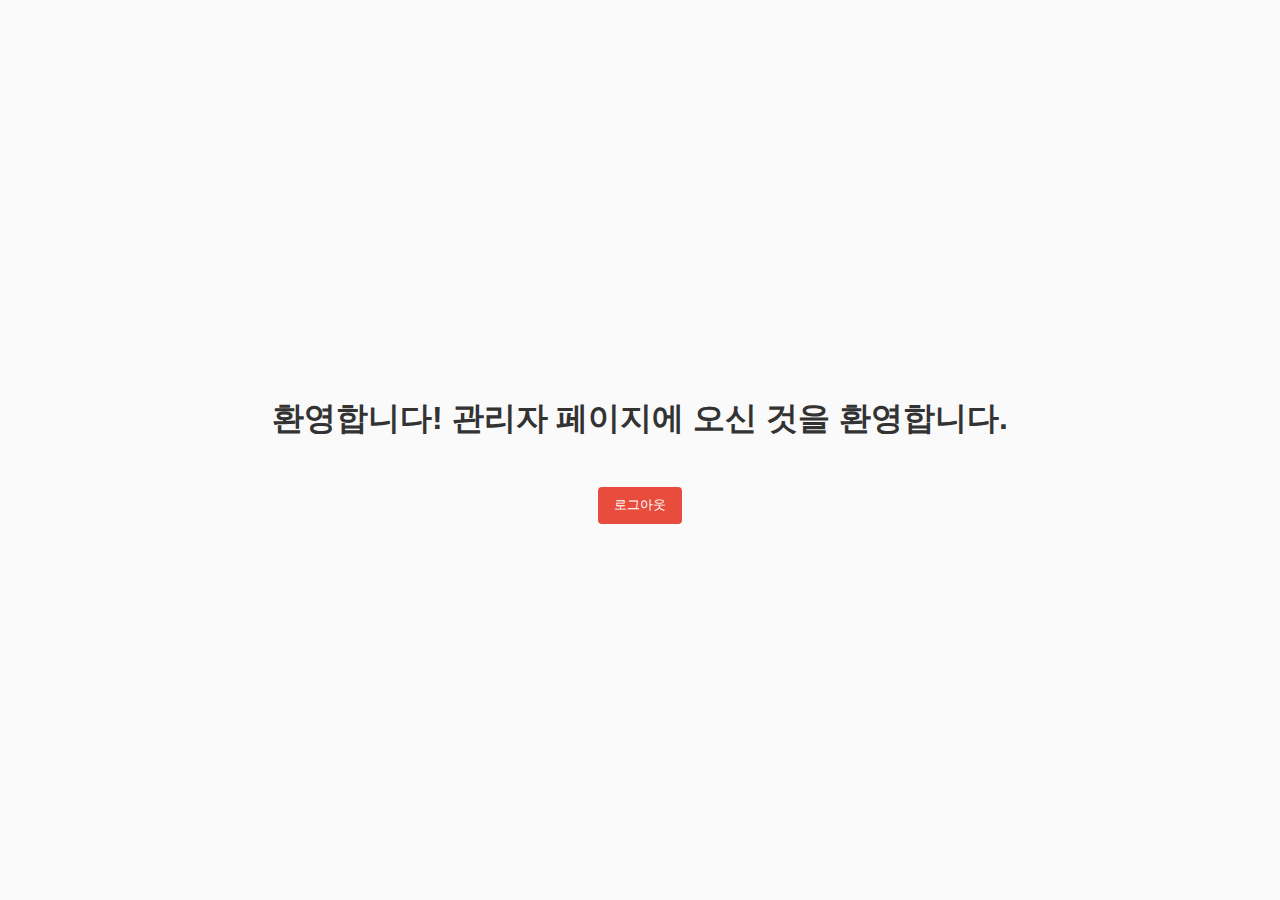
<file: src/main/resources/static/index.html>
<!DOCTYPE html>
<html lang="ko">
<head>
    <meta charset="UTF-8" />
    <meta name="viewport" content="width=device-width, initial-scale=1.0" />
    <title>관리자 대시보드 (임시)</title>
    <style>
        body {
            background-color: #fafafa;
            font-family: "Noto Sans KR", sans-serif;
            margin: 0;
            padding: 0;
            display: flex;
            flex-direction: column;
            align-items: center;
            justify-content: center;
            height: 100vh;
        }
        h1 {
            color: #333;
        }
        .logout-button {
            margin-top: 1.5rem;
            padding: 0.6rem 1rem;
            background-color: #e74c3c;
            color: white;
            border: none;
            border-radius: 4px;
            cursor: pointer;
        }
        .logout-button:hover {
            background-color: #c0392b;
        }
    </style>
</head>
<body>
<h1>환영합니다! 관리자 페이지에 오신 것을 환영합니다.</h1>
<button class="logout-button" id="logoutBtn">로그아웃</button>

<script>
    document.getElementById("logoutBtn").addEventListener("click", function () {
        fetch("/api/auth/logout", {
            method: "POST",
            credentials: "include"
        })
            .then((res) => {
                if (res.ok) {
                    window.location.href = "/login.html";
                }
            })
            .catch((err) => console.error(err));
    });
</script>
</body>
</html>
</file>
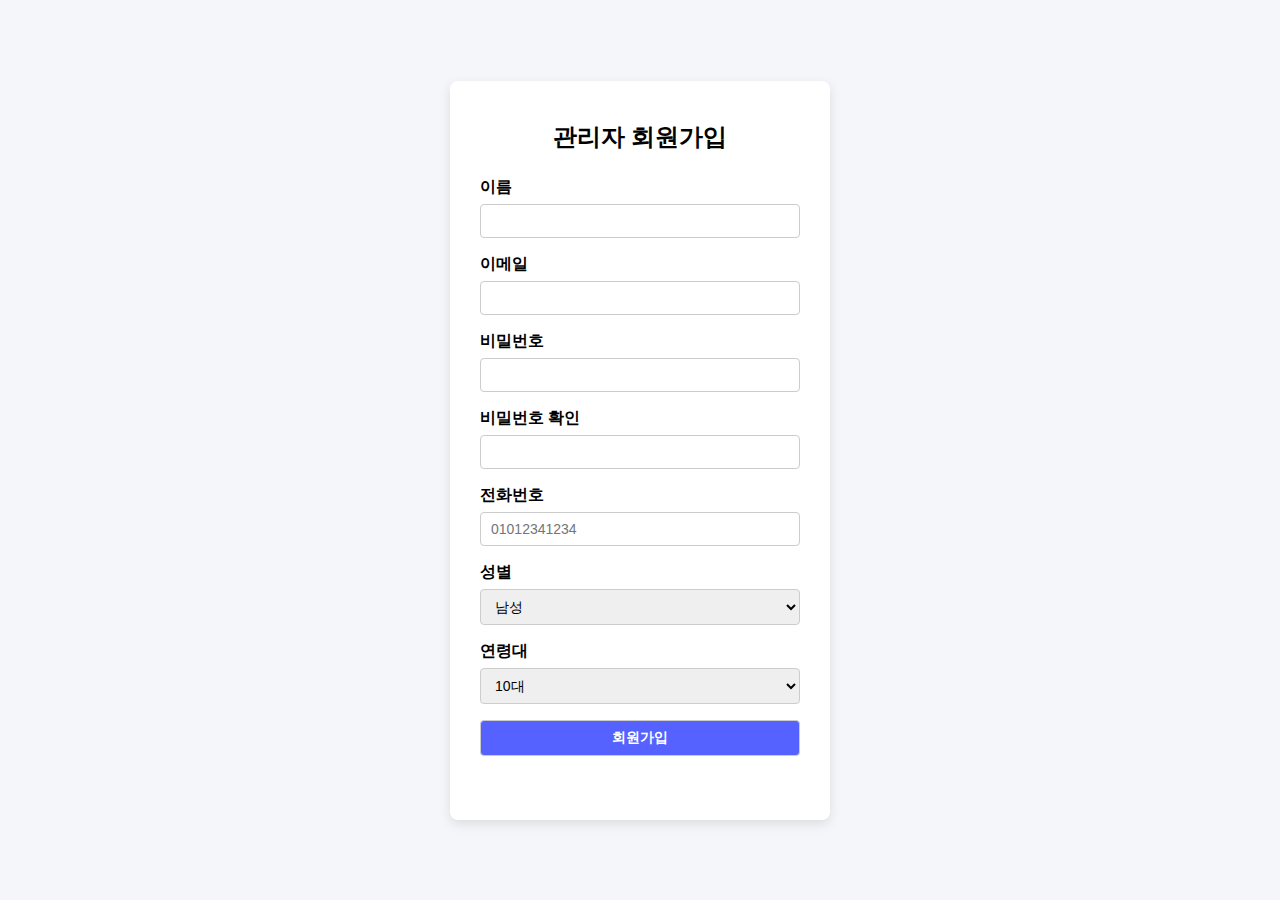
<file: src/main/resources/static/signup.html>
<!DOCTYPE html>
<html lang="ko">
<head>
    <meta charset="UTF-8" />
    <meta name="viewport" content="width=device-width, initial-scale=1.0" />
    <title>관리자 회원가입</title>
    <style>
        body{
            font-family: Arial, sans-serif;
            background:#f4f6fa;
            display:flex;
            justify-content:center;
            align-items:center;
            min-height:100vh;
            margin:0;
        }
        .login-container{
            background:#fff;
            padding:40px 30px;
            border-radius:8px;
            box-shadow:0 4px 12px rgba(0,0,0,0.1);
            width:320px;
        }
        .login-container h2{
            margin-top:0;
            margin-bottom:24px;
            text-align:center;
        }
        label{
            display:block;
            margin-bottom:6px;
            font-weight:600;
        }
        input,select,button{
            width:100%;
            padding:8px 10px;
            margin-bottom:16px;
            border:1px solid #ccc;
            border-radius:4px;
            box-sizing:border-box;
            font-size:14px;
        }
        button{
            background:#5562ff;
            color:#fff;
            cursor:pointer;
            font-weight:600;
            transition:background .2s ease;
        }
        button:hover{
            background:#424ed4;
        }
        .error-message{color:#e03131;margin-bottom:8px;}
        .success-message{color:#2f9e44;margin-bottom:8px;}
    </style>
</head>
<body>
<div class="login-container">
    <h2>관리자 회원가입</h2>

    <form id="signupForm">
        <label>이름</label>
        <input type="text" name="name" required />

        <label>이메일</label>
        <input type="email" name="email" required />

        <label>비밀번호</label>
        <input type="password" name="password" required minlength="8" />
        <label>비밀번호 확인</label>
        <input type="password" name="passwordConfirm" required minlength="8" />

        <label>전화번호</label>
        <input type="text" name="phoneNumber" placeholder="01012341234" required />

        <label>성별</label>
        <select name="gender">
            <option value="MALE">남성</option>
            <option value="FEMALE">여성</option>
        </select>

        <label>연령대</label>
        <select name="ageGroup">
            <option value="TEN_S">10대</option>
            <option value="TWENTY_S">20대</option>
            <option value="THIRTY_S">30대</option>
            <!-- 필요 시 추가 -->
        </select>


        <button type="submit">회원가입</button>
        <div class="error-message" id="errorMessage"></div>
        <div class="success-message" id="successMessage"></div>
    </form>
</div>

<script>
    const form = document.getElementById('signupForm');
    const errorDiv = document.getElementById('errorMessage');
    const successDiv = document.getElementById('successMessage');

    form.addEventListener('submit', async (e) => {
        e.preventDefault();
        errorDiv.textContent = '';
        successDiv.textContent = '';

        try {
            const body = Object.fromEntries(new FormData(form));
            if (body.password !== body.passwordConfirm) {
              errorDiv.textContent = '비밀번호가 일치하지 않습니다.';
              return;
            }
            delete body.passwordConfirm;    // 서버로 보내지 않음
            const res = await fetch('/api/auth/signup', {
                method: 'POST',
                headers: { 'Content-Type': 'application/json' },
                body: JSON.stringify(body),
            });

            const result = await res.json();
            if (res.ok && result.code === 'SIGNUP_USER_201') {
                successDiv.textContent = '회원가입이 완료되었습니다. 로그인 페이지로 이동합니다...';
                setTimeout(() => location.href = '/login.html', 1500);
            } else {
                throw new Error(result.message || '회원가입에 실패했습니다.');
            }
        } catch (err) {
            errorDiv.textContent = err.message;
        }
    });
</script>
</body>
</html>
</file>
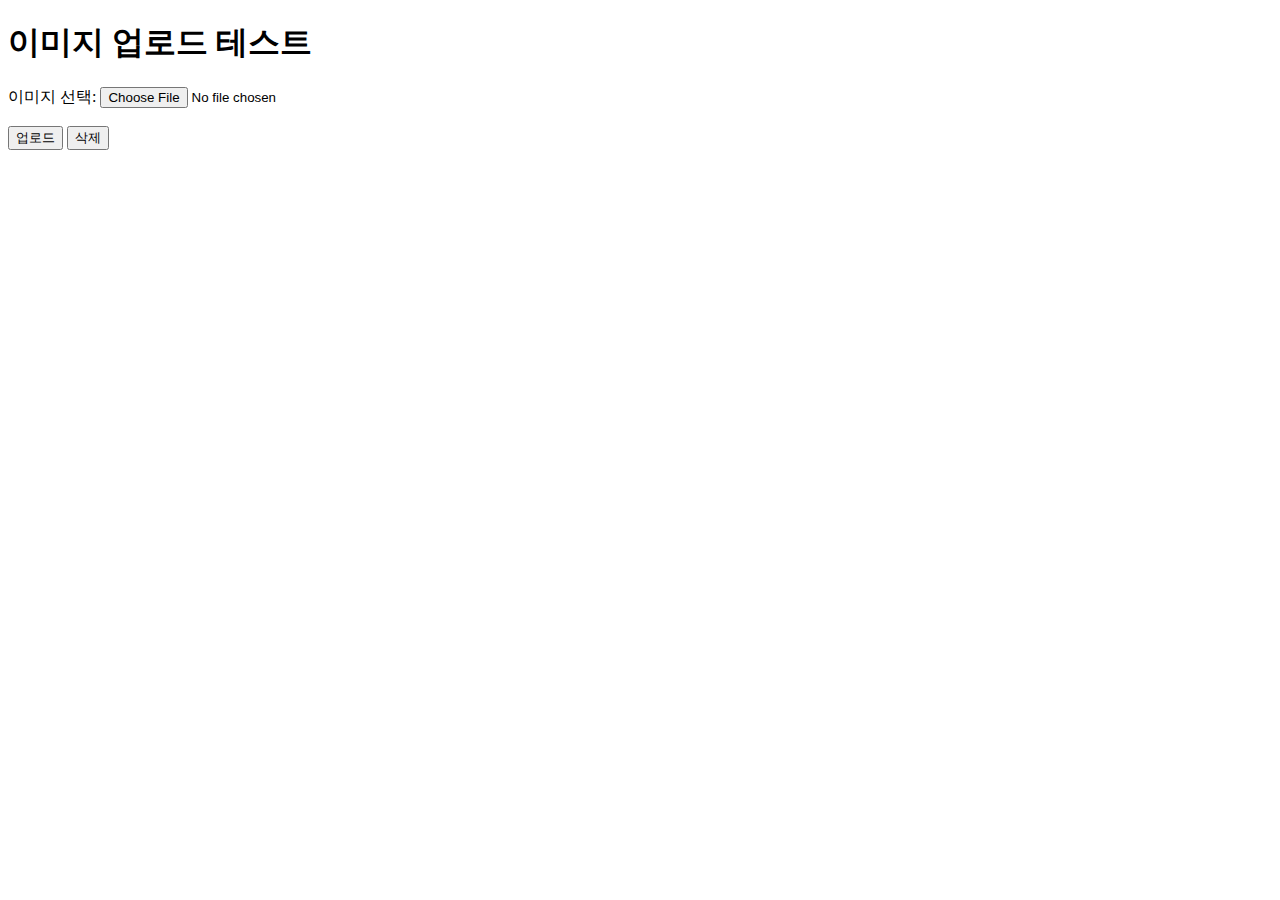
<file: src/main/resources/static/plan/imgUploadTest.html>
<!DOCTYPE html>
<html lang="ko">
<head>
    <meta charset="UTF-8">
    <title>이미지 업로드 테스트</title>
</head>
<body>
<h1>이미지 업로드 테스트</h1>
<div>
    <label for="file">이미지 선택:</label>
    <input type="file" name="file" id="file" accept="image/*" required>
    <br><br>
    <button type="button" id="imgUploadBtn">업로드</button>
    <button type="button" id="imgDetailBtn">삭제</button>
</div>
</body>
<script>
    document.getElementById('imgUploadBtn').addEventListener('click', async () => {
        const fileInput = document.getElementById('file');
        const resultText = document.getElementById('result');

        if (!fileInput.files || fileInput.files.length === 0) {
            alert("업로드할 이미지를 선택해주세요.");
            return;
        }

        const file = fileInput.files[0];
        const formData = new FormData();
        formData.append("file", file);

        try {
            const response = await fetch("/products/s3/upload", {
                method: "POST",
                body: formData,
            });

            if (!response.ok) {
                throw new Error(`서버 응답 오류: ${response.status}`);
            }

            const imageUrl = await response.text(); // 서버가 업로드된 이미지 URL 반환한다고 가정
            resultText.innerHTML = `<strong>업로드 성공!</strong><br><a href="${imageUrl}" target="_blank">${imageUrl}</a><br><img src="${imageUrl}" width="200" />`;
        } catch (error) {
            console.error("업로드 실패:", error);
            resultText.textContent = "업로드 중 오류가 발생했습니다.";
        }
    });

    document.getElementById('imgDetailBtn').addEventListener('click', async () => {
        const fileInput = document.getElementById('file');
        const resultText = document.getElementById('result');

        if (!fileInput.files || fileInput.files.length === 0) {
            alert("삭제할 이미지를 선택해주세요.");
            return;
        }

        // 삭제할 이미지 URL 또는 키 (예시로 파일명만 사용)
        const file = fileInput.files[0];
        const fileName = file.name;

        try {
            // GET 요청은 body를 지원하지 않으니 쿼리 파라미터로 전달
            const response = await fetch(`/products/s3/delete?addr=${encodeURIComponent(fileName)}`, {
                method: "GET"
            });

            if (!response.ok) {
                throw new Error(`서버 응답 오류: ${response.status}`);
            }

            resultText.textContent = "삭제 성공!";
        } catch (error) {
            console.error("삭제 실패:", error);
            resultText.textContent = "삭제 중 오류가 발생했습니다.";
        }
    });
</script>
</html>
</file>
